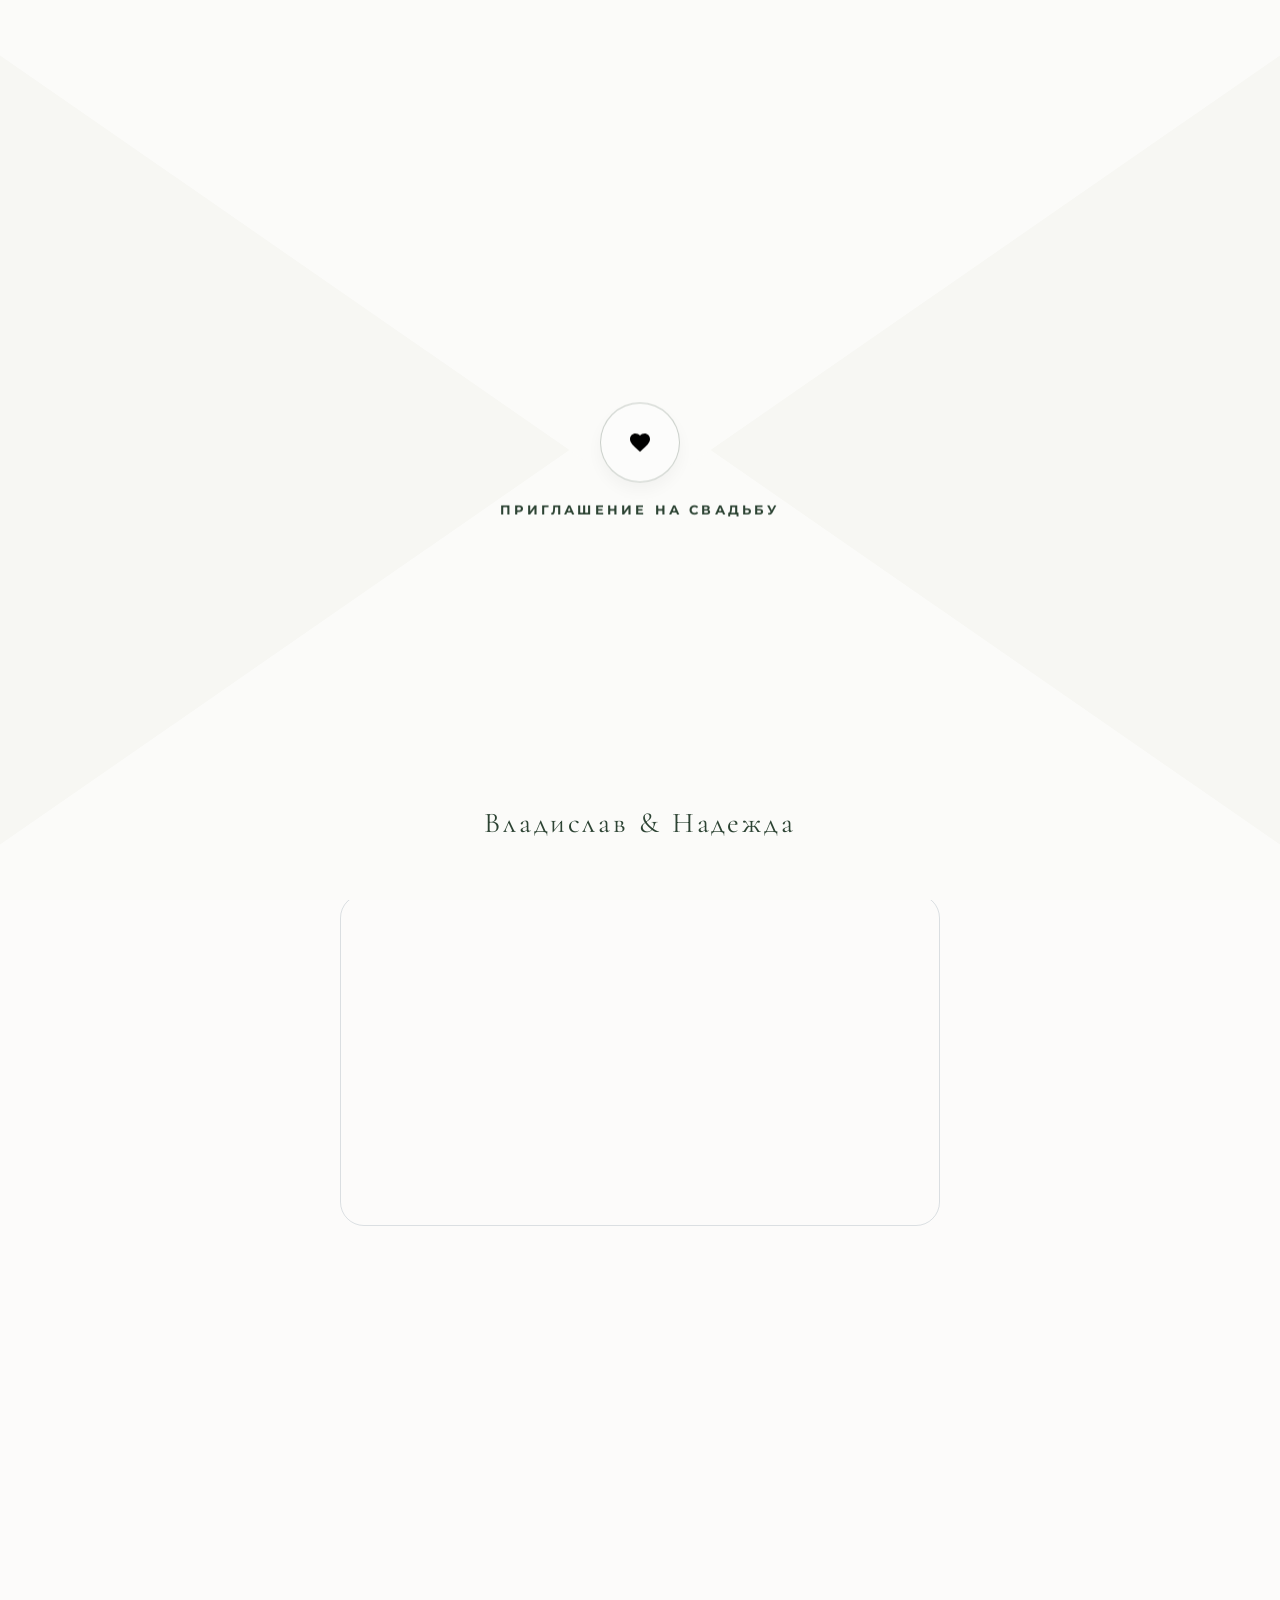
<file: index.html>
<!doctype html>
<html lang="ru">

<head>
  <meta charset="UTF-8" />
  <meta name="viewport" content="width=device-width, initial-scale=1.0" />
  <meta name="description" content="Приглашение на свадьбу Владислава и Надежды. 17 августа 2026 года." />
  <meta name="theme-color" content="#fcfbfa" media="(prefers-color-scheme: light)" />
  <meta name="theme-color" content="#1c3d5a" media="(prefers-color-scheme: dark)" />
  <meta property="og:type" content="website" />
  <meta property="og:title" content="Приглашение на свадьбу Владислава и Надежды" />
  <meta property="og:description" content="17 августа 2026 года. Будем рады вашему присутствию!" />
  <meta property="og:image" content="https://17-08-date.ru/src/images/header/hero-bg.webp" />
  <meta property="og:url" content="https://17-08-date.ru" />
  <meta property="og:locale" content="ru_RU" />
  <title>Приглашение на свадьбу Владислава и Надежды</title>
  <link rel="stylesheet" href="https://unpkg.com/aos@next/dist/aos.css" />
  <link rel="stylesheet" href="src/scss/main.css" />
  <link rel="preconnect" href="https://fonts.googleapis.com" />
  <link rel="preconnect" href="https://fonts.gstatic.com" crossorigin />
  <link
    href="https://fonts.googleapis.com/css2?family=Cormorant+Garamond:wght@300;400;500;600;700&family=Montserrat:wght@300;400;500;600&display=swap"
    rel="stylesheet" />
  <link rel="apple-touch-icon" sizes="180x180" href="src/assets/favicon/apple-touch-icon.png" />
  <link rel="icon" type="image/png" sizes="32x32" href="src/assets/favicon/favicon-32x32.png" />
  <link rel="icon" type="image/png" sizes="16x16" href="src/assets/favicon/favicon-16x16.png" />
  <link rel="shortcut icon" href="src/assets/favicon/favicon.ico" />
  <link rel="manifest" href="src/assets/favicon/site.webmanifest" />
</head>

<body>
  <div id="app" class="page-wrapper">
    <div id="header-component"></div>
    <div id="welcome-component"></div>
    <div id="calendar-component"></div>
    <div id="countdown-component"></div>
    <div id="location-component"></div>
    <div id="timing-component"></div>
    <div id="info-component"></div>
    <div id="rsvp-component"></div>

    <div id="map-modal-component"></div>
    <div id="audio-component"></div>
  </div>

  <script src="https://unpkg.com/aos@next/dist/aos.js"></script>
  <script type="module" src="src/js/main.js"></script>
</body>

</html>
</file>
<file: src/scss/main.css>
*,*::before,*::after{box-sizing:border-box;margin:0;padding:0}html,body{margin:0;padding:0;min-height:100dvh;background-color:#fcfbfa;color:#3d3d3d;font-family:"Montserrat",sans-serif}body{overflow-x:hidden;overflow-y:auto}input,button,textarea,select{font:inherit;-webkit-appearance:none;appearance:none}.calendar,.timing,.rsvp{position:relative;z-index:10;background-color:#fcfbfa}.location{position:relative;z-index:20;background-color:#fcfbfa}.countdown{position:relative;z-index:30;background-color:#fcfbfa}.header{position:fixed;top:0;left:0;width:100%;height:var(--vh-height, 100vh);z-index:1;overflow:hidden;background-color:rgba(0,0,0,0)}.header:focus{outline:none}.header__bg{position:absolute;top:0;left:0;width:100%;height:100%;background-color:#c5beb2}.header__photo{display:block;width:100%;height:100%;object-fit:cover;object-position:center center;will-change:transform;transform-origin:center center}.header__overlay{position:absolute;top:0;left:0;width:100%;height:100%;z-index:2;pointer-events:none;background:linear-gradient(180deg, rgba(61, 61, 61, 0.4) 0%, rgba(61, 61, 61, 0.28) 8%, rgba(61, 61, 61, 0.15) 16%, rgba(61, 61, 61, 0.05) 24%, rgba(61, 61, 61, 0) 35%, rgba(61, 61, 61, 0) 65%, rgba(61, 61, 61, 0.05) 76%, rgba(61, 61, 61, 0.15) 84%, rgba(61, 61, 61, 0.28) 92%, rgba(61, 61, 61, 0.4) 100%)}.header__dimmer{position:absolute;top:0;left:0;width:100%;height:100%;z-index:3;background-color:#000;opacity:0;will-change:opacity;pointer-events:none}.header__content{position:absolute;inset:0;z-index:4;display:flex;flex-direction:column;justify-content:space-between;align-items:center;width:100%;height:100%;padding:60px 24px 78px;box-sizing:border-box}.header__meta{display:flex;flex-direction:column;align-items:center;gap:6px}.header__badge{font-family:"Montserrat",sans-serif;font-size:12px;font-weight:600;text-transform:uppercase;letter-spacing:.5em;color:hsla(0,0%,100%,.9);margin:0;text-indent:.5em;text-shadow:0 2px 8px rgba(0,0,0,.4)}.header__year{font-family:"Cormorant Garamond",serif;font-size:16px;font-style:italic;color:hsla(0,0%,100%,.6);letter-spacing:.2em;margin:0}.header__main{position:relative;width:100%;display:flex;justify-content:center;align-items:center;padding:40px 0}.header__amp{position:absolute;font-family:"Cormorant Garamond",serif;font-size:240px;font-style:italic;font-weight:300;color:hsla(0,0%,100%,.35);line-height:1;user-select:none;pointer-events:none;z-index:1;mix-blend-mode:overlay}@media(min-width: 768px){.header__amp{font-size:400px}}.header__names{display:flex;flex-direction:column;align-items:center;gap:36px;margin:0;position:relative;z-index:2}.header__names:focus{outline:none}.header__name{font-family:"Cormorant Garamond",serif;font-size:40px;font-weight:600;text-transform:uppercase;line-height:1.2;color:#fff;letter-spacing:.15em;text-indent:.15em;text-shadow:0 4px 20px rgba(0,0,0,.5)}@media(min-width: 768px){.header__name{font-size:64px}}.header__date{display:flex;align-items:center;justify-content:center;backdrop-filter:blur(2px);background-color:hsla(0,0%,100%,.05);padding:8px 32px;border-radius:50px;border:1px solid hsla(0,0%,100%,.15);box-shadow:0 10px 30px rgba(0,0,0,.25)}.header__date-segment{display:flex;align-items:center;justify-content:center;padding:0 20px}.header__date-segment:not(:last-child){border-right:1px solid hsla(0,0%,100%,.2)}.header__date-num{font-family:"Montserrat",sans-serif;font-size:24px;font-weight:500;color:#fff;letter-spacing:.15em;text-indent:.15em;font-variant-numeric:tabular-nums;text-shadow:0 2px 10px rgba(0,0,0,.3)}@media(min-width: 768px){.header__date-num{font-size:32px}}@keyframes headerZoom{from{transform:scale(1) translateZ(0)}to{transform:scale(1.15) translateZ(0)}}@keyframes headerDim{from{opacity:0}to{opacity:.7}}@keyframes headerExit{0%,99%{visibility:visible;transform:translateY(0)}100%{visibility:hidden;transform:translateY(-100%)}}@supports(animation-timeline: scroll()){.header{animation:headerExit linear both;animation-timeline:scroll(root);animation-range:0 calc(var(--vh-height, 100vh) - 54px)}.header__photo{animation:headerZoom linear both;animation-timeline:scroll(root);animation-range:0 calc(var(--vh-height, 100vh) - 54px);will-change:transform}.header__dimmer{animation:headerDim linear both;animation-timeline:scroll(root);animation-range:0 calc(var(--vh-height, 100vh) - 54px);will-change:opacity}}@media(prefers-reduced-motion: reduce){.header__photo,.header__dimmer{animation:none !important}}.welcome{position:relative;z-index:10;margin-top:calc(var(--vh-height, 100vh) - 54px);background-color:#fcfbfa;border-radius:32px 32px 0 0;box-shadow:0 -20px 40px rgba(44,67,51,.15);padding:24px 16px 40px;transform:translate3d(0, 0, 0);transition:border-radius .4s cubic-bezier(0.16, 1, 0.3, 1),box-shadow .4s cubic-bezier(0.16, 1, 0.3, 1)}.welcome--docked{border-radius:0;box-shadow:none}.welcome__container{width:90%;max-width:600px;margin:0 auto;display:flex;flex-direction:column;align-items:center}.welcome__handle{width:36px;height:6px;margin:0 auto 24px;display:flex;justify-content:center;align-items:center;position:relative;cursor:pointer;-webkit-tap-highlight-color:rgba(0,0,0,0);padding:20px 0;margin-top:-20px;margin-bottom:4px;transition:scale .1s ease,opacity .3s ease;animation:handleBounce 2s infinite ease-in-out}.welcome__handle:active{scale:.85}.welcome__handle::before,.welcome__handle::after{content:"";width:20px;height:5px;background-color:#1c3d5a;border-radius:3px;transition:transform .4s cubic-bezier(0.16, 1, 0.3, 1);position:absolute;top:calc(50% - 2.5px)}.welcome__handle::before{right:50%;transform-origin:right center;transform:rotate(-25deg);margin-right:-1.5px}.welcome__handle::after{left:50%;transform-origin:left center;transform:rotate(25deg);margin-left:-1.5px}.welcome--scrolled .welcome__handle{animation:none}.welcome--scrolled .welcome__handle::before,.welcome--scrolled .welcome__handle::after{transform:rotate(0deg)}.welcome--docked .welcome__handle{opacity:0}.welcome__card{width:100%;padding:32px 20px;border:1px solid rgba(28,61,90,.15);border-radius:24px;background-color:rgba(0,0,0,0);text-align:center}@media(min-width: 768px){.welcome__card{padding:44px 32px}}.welcome__title{font-family:"Cormorant Garamond",serif;font-size:1.8rem;font-weight:400;color:#1c3d5a;margin-bottom:16px;letter-spacing:.02em}@media(min-width: 768px){.welcome__title{font-size:2.2rem}}.welcome__line-divider{display:flex;align-items:center;justify-content:center;width:100%;margin-bottom:24px}.welcome__line-divider::before,.welcome__line-divider::after{content:"";height:1px;width:40px;background-color:rgba(28,61,90,.25)}.welcome__line-node{width:6px;height:6px;border:1px solid rgba(28,61,90,.5);transform:rotate(45deg);margin:0 10px;display:inline-block}.welcome__content{display:flex;flex-direction:column;gap:16px;margin-bottom:32px}.welcome__text{font-family:"Montserrat",sans-serif;font-size:.9rem;line-height:1.65;color:#3d3d3d}@media(min-width: 768px){.welcome__text{font-size:.98rem}}.welcome__text--intro{font-weight:300}.welcome__text--action{font-weight:500;color:#1c3d5a;letter-spacing:.01em}.welcome__highlight{font-family:"Cormorant Garamond",serif;font-size:1.05em;font-style:italic;color:#1c3d5a;font-weight:400}.welcome__date-box{display:flex;justify-content:center;width:100%}.welcome__date-border{display:inline-flex;flex-direction:column;align-items:center;border-top:1px solid rgba(28,61,90,.15);padding:12px 36px}.welcome__date-header{font-family:"Montserrat",sans-serif;font-size:.65rem;font-weight:600;letter-spacing:.2em;color:rgba(28,61,90,.5);margin-bottom:4px}.welcome__date{font-family:"Montserrat",sans-serif;font-size:1.4rem;font-weight:500;letter-spacing:.08em;color:#1c3d5a;font-variant-numeric:tabular-nums;margin-bottom:2px}@media(min-width: 768px){.welcome__date{font-size:1.6rem}}.welcome__date-footer{font-family:"Cormorant Garamond",serif;font-size:.8rem;font-style:italic;letter-spacing:.1em;color:rgba(61,61,61,.7)}@keyframes handleBounce{0%,100%{transform:translateY(0)}50%{transform:translateY(-6px)}}@keyframes handleFade{to{opacity:0}}@keyframes handleFlattenLeft{to{transform:rotate(0deg)}}@keyframes handleFlattenRight{to{transform:rotate(0deg)}}@supports(animation-timeline: scroll()){.welcome__handle{animation:handleBounce 2s infinite ease-in-out,handleFade linear both;animation-timeline:auto,scroll(root);animation-range:normal,0 calc(var(--vh-height, 100vh) - 54px)}.welcome__handle::before{animation:handleFlattenLeft linear both;animation-timeline:scroll(root);animation-range:0 40px}.welcome__handle::after{animation:handleFlattenRight linear both;animation-timeline:scroll(root);animation-range:0 40px}}@media(prefers-reduced-motion: reduce){.welcome__handle,.welcome__handle::before,.welcome__handle::after{animation:none !important}}.calendar{padding:40px 16px;background-color:#fcfbfa}.calendar__container{max-width:600px;margin:0 auto;font-family:"Montserrat",sans-serif}.calendar__header{text-align:center;margin-bottom:32px}.calendar__month{font-family:"Cormorant Garamond",serif;font-size:1.4rem;font-weight:400;color:#1c3d5a;text-transform:capitalize;letter-spacing:.03em;margin:0}.calendar__weekdays,.calendar__days{display:grid;grid-template-columns:repeat(7, 1fr);justify-items:center;align-items:center}.calendar__weekdays{font-size:.75rem;font-weight:600;color:rgba(61,61,61,.4);margin-bottom:16px;text-transform:uppercase;letter-spacing:.15em;border-bottom:1px solid rgba(28,61,90,.08);padding-bottom:8px;width:100%}.calendar__days{row-gap:14px;margin-bottom:32px}.calendar__day{display:flex;align-items:center;justify-content:center;width:38px;height:38px;font-size:.95rem;color:#3d3d3d;position:relative;z-index:1}.calendar__day--empty{visibility:hidden}.calendar__day--weekend{color:rgba(28,61,90,.6)}.calendar__day--highlighted{color:#fcfbfa;font-weight:600;border-radius:0 !important}.calendar__day--highlighted::before,.calendar__day--highlighted::after{content:"";position:absolute;top:50%;left:50%;width:20px;height:32px;background-color:#1c3d5a;border-radius:20px 20px 0 0;z-index:-1}.calendar__day--highlighted::before{transform:translate3d(calc(-50% - 5px), -50%, 0) rotate(-45deg);animation:heartPulseLeft 1.4s cubic-bezier(0.25, 0.8, 0.25, 1) infinite}.calendar__day--highlighted::after{transform:translate3d(calc(-50% + 5px), -50%, 0) rotate(45deg);animation:heartPulseRight 1.4s cubic-bezier(0.25, 0.8, 0.25, 1) infinite}@media(prefers-reduced-motion: reduce){.calendar__day--highlighted::before,.calendar__day--highlighted::after{animation:none}}.calendar__date-box{display:flex;justify-content:center;width:100%;margin-bottom:40px}.calendar__date-border{display:inline-flex;flex-direction:column;align-items:center;padding:24px 40px;border:1px solid rgba(28,61,90,.15);border-radius:24px;background-color:rgba(28,61,90,.02);box-shadow:0 10px 30px rgba(28,61,90,.04)}.calendar__date-header{font-family:"Montserrat",sans-serif;font-size:.75rem;font-weight:600;letter-spacing:.25em;text-transform:uppercase;color:rgba(28,61,90,.6);margin-bottom:10px}.calendar__date{font-family:"Cormorant Garamond",serif;font-size:2.8rem;font-weight:400;letter-spacing:.05em;line-height:1;color:#1c3d5a;font-variant-numeric:tabular-nums}@keyframes heartPulseLeft{0%{transform:translate3d(calc(-50% - 5px), -50%, 0) rotate(-45deg) scale(1)}14%{transform:translate3d(calc(-50% - 5px), -50%, 0) rotate(-45deg) scale(1.12)}28%{transform:translate3d(calc(-50% - 5px), -50%, 0) rotate(-45deg) scale(1)}42%{transform:translate3d(calc(-50% - 5px), -50%, 0) rotate(-45deg) scale(1.12)}70%{transform:translate3d(calc(-50% - 5px), -50%, 0) rotate(-45deg) scale(1)}100%{transform:translate3d(calc(-50% - 5px), -50%, 0) rotate(-45deg) scale(1)}}@keyframes heartPulseRight{0%{transform:translate3d(calc(-50% + 5px), -50%, 0) rotate(45deg) scale(1)}14%{transform:translate3d(calc(-50% + 5px), -50%, 0) rotate(45deg) scale(1.12)}28%{transform:translate3d(calc(-50% + 5px), -50%, 0) rotate(45deg) scale(1)}42%{transform:translate3d(calc(-50% + 5px), -50%, 0) rotate(45deg) scale(1.12)}70%{transform:translate3d(calc(-50% + 5px), -50%, 0) rotate(45deg) scale(1)}100%{transform:translate3d(calc(-50% + 5px), -50%, 0) rotate(45deg) scale(1)}}.countdown{padding:40px 16px;background-color:#fcfbfa;display:flex;justify-content:center;align-items:center}.countdown__container{max-width:600px;width:100%;text-align:center}.countdown__photo-wrapper{width:100%;max-width:260px;margin:0 auto;position:relative;border-radius:24px;border:1px solid rgba(28,61,90,.15);padding:8px;background-color:rgba(28,61,90,.02);box-shadow:0 10px 30px rgba(28,61,90,.04)}.countdown__photo{width:100%;aspect-ratio:3/4;object-fit:cover;border-radius:16px;display:block}.countdown__content{position:relative;z-index:2;margin:-50px auto 0;width:100%;max-width:480px;background-color:rgba(252,251,250,.85);backdrop-filter:blur(12px);-webkit-backdrop-filter:blur(12px);transform:translate3d(0, 0, 0);border-radius:24px;padding:32px 16px;border:1px solid rgba(28,61,90,.1);box-shadow:0 15px 40px rgba(28,61,90,.08)}.countdown__subtitle{font-family:"Montserrat",sans-serif;font-size:.875rem;letter-spacing:2px;text-transform:uppercase;color:rgba(44,67,51,.7);margin-bottom:24px}.countdown__timer{display:flex;justify-content:center;align-items:flex-start;gap:4px}.countdown__item{display:flex;flex-direction:column;align-items:center;min-width:64px}.countdown__digits{font-family:"Cormorant Garamond",serif;font-size:2.25rem;font-weight:300;color:#2c4333;line-height:1;font-variant-numeric:tabular-nums;transition:opacity .12s ease-in-out,transform .12s ease-in-out;will-change:opacity,transform}.countdown__digits--changing{opacity:0;transform:scale(0.96)}.countdown__label{font-family:"Montserrat",sans-serif;font-size:.6875rem;text-transform:uppercase;letter-spacing:1px;color:rgba(44,67,51,.5);margin-top:8px;width:100%;text-align:center}.countdown__divider{font-family:"Cormorant Garamond",serif;font-size:2.25rem;font-weight:300;color:rgba(44,67,51,.3);line-height:1;user-select:none}@media(min-width: 768px){.countdown{padding:60px 40px}.countdown__photo-wrapper{max-width:320px;margin-bottom:0}.countdown__content{margin-top:-46px;padding:48px 32px;max-width:600px}.countdown__subtitle{font-size:1rem;margin-bottom:32px}.countdown__timer{gap:16px}.countdown__item{min-width:104px}.countdown__digits,.countdown__divider{font-size:4.5rem}.countdown__label{font-size:.8125rem;margin-top:12px}}.location{display:flex;justify-content:center;align-items:center;padding:40px 16px;background-color:#fcfbfa}.location__container{display:flex;flex-direction:column;align-items:center;width:90%;max-width:600px}.location__frame{position:relative;width:100%;padding:48px 20px 32px;border:1px solid rgba(28,61,90,.25);border-radius:140px 140px 40px 40px;background-color:#fcfbfa;text-align:center;box-shadow:0 20px 60px rgba(28,61,90,.08)}.location__title{font-family:"Cormorant Garamond",serif;font-size:2.6rem;font-weight:400;color:#1c3d5a;margin-bottom:16px}.location__divider{width:50%;height:1px;background-color:rgba(28,61,90,.35);margin:0 auto 20px}.location__type{font-family:"Montserrat",sans-serif;font-size:.7rem;font-weight:600;letter-spacing:.2em;color:rgba(28,61,90,.65);margin-bottom:12px}.location__name{font-family:"Cormorant Garamond",serif;font-size:1.8rem;font-weight:400;color:#1c3d5a;margin-bottom:8px}.location__address{font-family:"Montserrat",sans-serif;font-size:.85rem;line-height:1.6;color:#3d3d3d;margin-bottom:24px}.location__time-badge{display:inline-flex;flex-direction:column;align-items:center;border-top:1px solid rgba(28,61,90,.15);border-bottom:1px solid rgba(28,61,90,.15);padding:8px 28px;margin-bottom:32px}.location__time-label{font-family:"Montserrat",sans-serif;font-size:.65rem;font-weight:500;letter-spacing:.1em;color:rgba(61,61,61,.5);margin-bottom:2px}.location__time-value{font-family:"Montserrat",sans-serif;font-size:1.35rem;font-weight:500;letter-spacing:.05em;color:#1c3d5a;font-variant-numeric:tabular-nums}.location__preview{position:relative;width:100%;margin-bottom:32px;border-radius:24px 24px 16px 16px;overflow:hidden;background-color:#c5beb2}.location__image-wrapper{position:relative;width:100%;aspect-ratio:16/11}.location__photo{position:absolute;top:0;left:0;width:100%;height:100%;object-fit:cover;z-index:2;display:block}.location__photo-placeholder{position:absolute;top:0;left:0;width:100%;height:100%;z-index:1;background:linear-gradient(135deg, #c5beb2 0%, #a39b8c 100%)}.location__preview-overlay{position:absolute;bottom:0;left:0;right:0;z-index:3;padding:16px;background:linear-gradient(to top, rgba(28, 61, 90, 0.75) 0%, rgba(28, 61, 90, 0) 100%)}.location__button{background-color:rgba(0,0,0,0);color:#1c3d5a;border:1px solid #1c3d5a;border-radius:100px;padding:16px 32px;font-family:"Montserrat",sans-serif;font-size:.8rem;font-weight:600;letter-spacing:.1em;text-transform:uppercase;cursor:pointer;width:100%;max-width:260px;transition:background-color .25s ease,color .25s ease,transform .15s ease;-webkit-appearance:none}.location__button:active{transform:scale(0.97)}@media(min-width: 768px){.location__button:hover{background-color:#1c3d5a;color:#fff}}.timing{background-color:#fcfbfa;padding:40px 16px;width:100%;overflow:hidden}.timing__inner{max-width:600px;margin:0 auto}.timing__title{font-family:"Cormorant Garamond",serif;color:#2c4333;text-align:center;font-size:2rem;font-weight:400;letter-spacing:.15em;margin-bottom:50px}.timing__list{display:flex;flex-direction:column;gap:25px}.timing__row{display:flex;align-items:center;justify-content:space-between;width:100%;gap:15px}.timing__row--reverse{flex-direction:row-reverse}.timing__col{flex:1}.timing__col--caption{display:flex;flex-direction:column;justify-content:flex-end;height:100%;padding-bottom:8px;border-bottom:1px solid rgba(44,67,51,.3)}.timing__col--time{display:flex;justify-content:flex-start}.timing__row:not(.timing__row--reverse) .timing__col--time{justify-content:flex-end}.timing__row:not(.timing__row--reverse) .timing__col--caption{text-align:left}.timing__row--reverse .timing__col--time{justify-content:flex-start}.timing__row--reverse .timing__col--caption{text-align:right}.timing__caption{font-family:"Montserrat",sans-serif;color:#3d3d3d;font-size:1rem;font-weight:400;line-height:1.4;letter-spacing:.02em}.timing__time{font-family:"Cormorant Garamond",serif;color:rgba(44,67,51,.15);font-size:3.5rem;line-height:1;font-variant-numeric:tabular-nums;font-weight:300}@media(min-width: 768px){.timing{padding:60px 40px}.timing__inner{max-width:700px}.timing__time{font-size:5rem}.timing__caption{font-size:1.15rem}}.map-modal{position:fixed;top:0;left:0;width:100%;height:100%;z-index:2000;display:flex;justify-content:center;align-items:center;opacity:0;pointer-events:none;transition:opacity .35s cubic-bezier(0.25, 0.46, 0.45, 0.94)}.map-modal--active{opacity:1;pointer-events:auto}.map-modal--active .map-modal__container{transform:scale(1)}.map-modal__overlay{position:absolute;top:0;left:0;width:100%;height:100%;background-color:rgba(61,61,61,.5);backdrop-filter:blur(8px)}.map-modal__container{position:relative;width:100%;height:100vh;height:100dvh;background-color:#fcfbfa;transform:scale(0.96);transition:transform .35s cubic-bezier(0.25, 0.46, 0.45, 0.94);display:flex;flex-direction:column}.map-modal__close{position:absolute;top:50px;right:20px;z-index:2010;background-color:#2c4333;color:#fff;border:none;border-radius:50%;width:48px;height:48px;font-size:28px;line-height:1;cursor:pointer;display:flex;justify-content:center;align-items:center;box-shadow:0 4px 16px rgba(44,67,51,.2);-webkit-appearance:none;transition:transform .2s ease,background-color .2s ease}.map-modal__close:active{transform:scale(0.9)}@media(min-width: 768px){.map-modal__close:hover{transform:scale(1.05);background-color:rgb(54.1081081081,82.3918918919,62.7162162162)}}.map-modal__content{width:100%;height:100%;overflow:hidden}.rsvp{position:relative;z-index:10;background-color:#fcfbfa;padding:24px 16px}@media(min-width: 768px){.rsvp{padding:40px 16px}}.rsvp__container{max-width:600px;margin:0 auto;padding:24px 16px;background-color:#fcfbfa;border-radius:32px;box-shadow:0 15px 40px rgba(28,61,90,.04);border:1px solid rgba(28,61,90,.08)}@media(min-width: 768px){.rsvp__container{padding:56px 32px}}.rsvp__title{text-align:center;font-family:"Cormorant Garamond",serif;font-size:24px;font-weight:400;line-height:1.2;color:#1c3d5a;letter-spacing:.05em;margin-bottom:20px}@media(min-width: 768px){.rsvp__title{font-size:36px;margin-bottom:36px}}.rsvp__form--hidden{display:none}.rsvp__intro{text-align:center;margin-bottom:20px;display:flex;flex-direction:column;align-items:center;gap:6px}@media(min-width: 768px){.rsvp__intro{margin-bottom:32px;gap:8px}}.rsvp__intro-title{display:block;font-family:"Cormorant Garamond",serif;font-size:clamp(.95rem,2.5vw,1.15rem);font-weight:400;line-height:1.3;color:rgba(28,61,90,.6)}@media(min-width: 768px){.rsvp__intro-title{font-size:1.2rem}}.rsvp__intro-desc{font-family:"Cormorant Garamond",serif;font-size:clamp(.9rem,2.2vw,1.05rem);font-weight:300;font-style:italic;line-height:1.4;color:rgba(61,61,61,.6);margin:0}@media(min-width: 768px){.rsvp__intro-desc{font-size:1.05rem}}.rsvp__fieldset{border:none;padding:0;margin:0 0 20px 0}@media(min-width: 768px){.rsvp__fieldset{margin:0 0 36px 0}}.rsvp__legend{font-family:"Montserrat",sans-serif;font-size:.75rem;font-weight:600;text-transform:uppercase;letter-spacing:.15em;line-height:1.4;color:rgba(28,61,90,.6);text-align:center;margin-bottom:12px;width:100%;display:block}@media(min-width: 768px){.rsvp__legend{margin-bottom:20px}}.rsvp__legend--hidden{position:absolute;width:1px;height:1px;padding:0;margin:-1px;overflow:hidden;clip:rect(0, 0, 0, 0);white-space:nowrap;border:0}.rsvp__legend--main{font-family:"Cormorant Garamond",serif;font-size:1.35rem;font-weight:400;text-transform:none;letter-spacing:0;color:#1c3d5a;margin-bottom:24px}@media(min-width: 768px){.rsvp__legend--main{margin-bottom:40px}}.rsvp__highlight-name{display:block;font-family:"Cormorant Garamond",serif;font-size:clamp(1.25rem,5vw,1.7rem);line-height:1.25;font-style:normal;font-weight:500;letter-spacing:.03em;color:#1c3d5a;margin:2px 0 4px;overflow-wrap:anywhere;word-break:break-word;max-width:100%}@media(min-width: 768px){.rsvp__highlight-name{font-size:clamp(1.5rem,3vw,1.9rem);margin:4px 0 6px}}.rsvp__deadline{display:flex;align-items:center;gap:6px;margin:16px auto 0;padding:10px 0;border-top:1px solid rgba(28,61,90,.12);border-bottom:1px solid rgba(28,61,90,.12);font-family:"Montserrat",sans-serif;font-size:.75rem;font-weight:500;color:rgba(61,61,61,.65);letter-spacing:.06em;width:fit-content;width:100%;justify-content:center}@media(min-width: 768px){.rsvp__deadline{margin-top:24px;padding:12px 0;font-size:.8rem}}.rsvp__highlight-date{font-weight:700;letter-spacing:.08em;color:#1c3d5a;margin-left:2px}.rsvp__label{font-family:"Montserrat",sans-serif;font-size:.75rem;font-weight:600;text-transform:uppercase;letter-spacing:.15em;line-height:1.5;color:rgba(28,61,90,.6);margin-bottom:12px;display:block;text-align:center}@media(min-width: 768px){.rsvp__label{margin-bottom:20px}}.rsvp__options{display:grid;gap:8px}@media(min-width: 768px){.rsvp__options{gap:12px}}.rsvp__options--3col{grid-template-columns:repeat(3, 1fr)}.rsvp__options--2col{grid-template-columns:repeat(2, 1fr);row-gap:10px}@media(min-width: 768px){.rsvp__options--2col{row-gap:14px}}.rsvp__error{font-family:"Montserrat",sans-serif;font-size:.75rem;font-weight:500;color:#c2410c;text-align:center;margin-top:10px;opacity:0;transform:translateY(-4px);transition:opacity .2s ease,transform .2s ease,visibility .2s ease;visibility:hidden;width:100%;display:block}.rsvp__error--visible{opacity:1;transform:translateY(0);visibility:visible}.rsvp__choice{display:block;cursor:pointer;position:relative;height:100%;-webkit-tap-highlight-color:rgba(0,0,0,0)}.rsvp__choice:active .rsvp__choice-block{transform:scale(0.96)}.rsvp__choice:has(.rsvp__input-hidden:disabled){cursor:not-allowed}.rsvp__choice--fullwidth{grid-column:1/-1}.rsvp__choice--alcohol .rsvp__choice-block{padding:11px 8px;min-height:44px;font-size:.78rem;border-radius:12px}@media(min-width: 768px){.rsvp__choice--alcohol .rsvp__choice-block{padding:16px 12px;min-height:54px;font-size:.9rem;border-radius:16px}}.rsvp__input-hidden{position:absolute;width:1px;height:1px;padding:0;margin:-1px;overflow:hidden;clip:rect(0, 0, 0, 0);white-space:nowrap;border:0}.rsvp__choice-block{display:flex;align-items:center;justify-content:center;padding:12px 8px;background-color:rgba(28,61,90,.02);border:1px solid rgba(28,61,90,.15);border-radius:16px;font-family:"Montserrat",sans-serif;font-size:.8rem;font-weight:500;color:#3d3d3d;text-align:center;min-height:44px;height:100%;-webkit-tap-highlight-color:rgba(0,0,0,0);transition:transform .15s cubic-bezier(0.16, 1, 0.3, 1),background-color .2s ease,border-color .2s ease,box-shadow .2s ease,color .15s ease,font-weight 0s}@media(min-width: 768px){.rsvp__choice-block{padding:16px 12px;min-height:54px;font-size:.9rem}}.rsvp__choice-block:hover{background-color:rgba(28,61,90,.04);border-color:rgba(28,61,90,.3)}.rsvp__input-hidden:checked+.rsvp__choice-block{background-color:#1c3d5a;border-color:#1c3d5a;color:#fff;font-weight:600;letter-spacing:.01em;box-shadow:0 6px 20px rgba(28,61,90,.25)}.rsvp__input-hidden:focus-visible+.rsvp__choice-block{outline:2px solid #1c3d5a;outline-offset:2px}.rsvp__input-hidden:disabled+.rsvp__choice-block{opacity:.4;pointer-events:none;background-color:rgba(28,61,90,.02);border-color:rgba(28,61,90,.05)}.rsvp__field{margin-bottom:24px}@media(min-width: 768px){.rsvp__field{margin-bottom:36px}}.rsvp__input-text{width:100%;height:40px;padding:8px 0;background-color:rgba(0,0,0,0);border:none;border-bottom:1px solid rgba(28,61,90,.15);font-family:"Montserrat",sans-serif;font-size:.95rem;color:#3d3d3d;outline:none;transition:border-bottom-color .3s ease}.rsvp__input-text:focus{border-bottom-color:#1c3d5a}.rsvp__input-text::placeholder{color:rgba(61,61,61,.4)}.rsvp__textarea{width:100%;min-height:70px;padding:14px;background-color:rgba(28,61,90,.02);border:1px solid rgba(28,61,90,.15);border-radius:16px;font-family:"Montserrat",sans-serif;font-size:.95rem;color:#3d3d3d;line-height:1.5;resize:vertical;outline:none;appearance:none;-webkit-appearance:none;transition:all .3s ease}@media(min-width: 768px){.rsvp__textarea{min-height:100px;padding:16px}}.rsvp__textarea:hover{background-color:rgba(28,61,90,.04);border-color:rgba(28,61,90,.3)}.rsvp__textarea:focus{background-color:rgba(0,0,0,0);border-color:#1c3d5a}.rsvp__textarea::placeholder{color:rgba(61,61,61,.4);font-size:.9rem}.rsvp__textarea:disabled{opacity:.4;cursor:not-allowed;background-color:rgba(28,61,90,.02);border-color:rgba(28,61,90,.05)}.rsvp__submit{display:block;width:100%;padding:17px;background-color:rgba(28,61,90,.06);color:#1c3d5a;border:1px solid rgba(28,61,90,.35);border-radius:16px;font-family:"Montserrat",sans-serif;font-size:.78rem;font-weight:600;letter-spacing:.18em;text-transform:uppercase;cursor:pointer;appearance:none;-webkit-appearance:none;-webkit-tap-highlight-color:rgba(0,0,0,0);transition:transform .1s ease,background-color .25s ease,border-color .25s ease,color .25s ease,box-shadow .25s ease}@media(min-width: 768px){.rsvp__submit{padding:19px;font-size:.82rem}}.rsvp__submit:hover:not(:disabled){background-color:rgba(28,61,90,.12);border-color:rgba(28,61,90,.6);box-shadow:0 4px 16px rgba(28,61,90,.1)}.rsvp__submit:active:not(:disabled){transform:scale(0.97)}.rsvp__submit:disabled{background-color:rgba(28,61,90,.03);border-color:rgba(28,61,90,.12);color:rgba(28,61,90,.35);cursor:not-allowed}.rsvp__success-wrapper{min-height:360px;display:flex;flex-direction:column;justify-content:center;align-items:center;transition:all .3s ease}@media(min-width: 768px){.rsvp__success-wrapper{min-height:440px}}.rsvp__success-wrapper.rsvp__success--hidden{display:none}.rsvp__success{width:100%;height:100%;flex-grow:1;display:flex;flex-direction:column;align-items:center;opacity:0;animation:rsvpFadeIn .6s cubic-bezier(0.16, 1, 0.3, 1) forwards}.rsvp__success-icon{display:block;width:32px;height:32px;color:rgba(28,61,90,.7);margin:0 auto 12px;stroke-dasharray:50;stroke-dashoffset:50;animation:rsvpStroke .8s cubic-bezier(0.16, 1, 0.3, 1) .2s forwards;flex-shrink:0}@media(min-width: 768px){.rsvp__success-icon{width:40px;height:40px;margin-bottom:16px}}.rsvp__success-title{font-family:"Montserrat",sans-serif;font-size:.7rem;font-weight:500;text-transform:uppercase;letter-spacing:.2em;color:rgba(28,61,90,.5);margin-bottom:16px;text-align:center;flex-shrink:0}@media(min-width: 768px){.rsvp__success-title{font-size:.75rem;margin-bottom:24px}}.rsvp__photo-wrapper{width:100%;max-width:300px;height:auto;flex-shrink:1;min-height:180px;margin:16px auto;position:relative;border-radius:16px;border:1px solid rgba(28,61,90,.12);padding:4px;background-color:rgba(28,61,90,.02);box-shadow:0 8px 24px rgba(28,61,90,.03);overflow:hidden;animation:fadeInScale .6s cubic-bezier(0.16, 1, 0.3, 1) forwards}@media(min-width: 768px){.rsvp__photo-wrapper{max-width:420px;min-height:240px;border-radius:24px;padding:8px;margin:24px auto}}.rsvp__photo{width:100%;height:100%;object-fit:cover;border-radius:12px;display:block}@media(min-width: 768px){.rsvp__photo{aspect-ratio:auto;height:100%;border-radius:16px}}.rsvp__success-message-block{display:flex;flex-direction:column;align-items:center;gap:6px;margin-bottom:24px}@media(min-width: 768px){.rsvp__success-message-block{gap:10px;margin-bottom:32px}}.rsvp__success-meet{font-family:"Cormorant Garamond",serif;font-size:1.6rem;font-weight:400;color:#1c3d5a;line-height:1.2}@media(min-width: 768px){.rsvp__success-meet{font-size:2.1rem}}.rsvp__success-signature{font-family:"Cormorant Garamond",serif;font-style:italic;font-size:1rem;font-weight:400;color:rgba(191,163,138,.95);line-height:1.3}@media(min-width: 768px){.rsvp__success-signature{font-size:1.25rem}}.rsvp__edit-btn{display:inline-block;padding:14px 28px;background-color:rgba(0,0,0,0);color:#1c3d5a;border:1px solid rgba(28,61,90,.25);border-radius:16px;font-family:"Montserrat",sans-serif;font-size:.8rem;font-weight:600;letter-spacing:.05em;text-transform:uppercase;cursor:pointer;-webkit-tap-highlight-color:rgba(0,0,0,0);transition:transform .1s ease,background-color .2s ease,border-color .2s ease}.rsvp__edit-btn:hover{background-color:rgba(28,61,90,.04);border-color:#1c3d5a}.rsvp__edit-btn:active{transform:scale(0.97)}@keyframes rsvpStroke{to{stroke-dashoffset:0}}@keyframes rsvpFadeIn{0%{opacity:0;transform:translateY(12px)}100%{opacity:1;transform:translateY(0)}}@keyframes fadeInScale{0%{opacity:0;transform:scale(0.95)}100%{opacity:1;transform:scale(1)}}.info{position:relative;z-index:10;background-color:#fcfbfa;padding:40px 16px;display:flex;justify-content:center}.info__container{width:100%;max-width:600px;display:flex;flex-direction:column;align-items:center}.info__section{width:100%;display:flex;flex-direction:column;align-items:center;text-align:center}.info__title{font-family:"Cormorant Garamond",serif;font-size:2rem;color:#1c3d5a;margin-bottom:24px;font-weight:400;letter-spacing:.05em;text-transform:uppercase}.info__text{font-family:"Montserrat",sans-serif;font-size:.95rem;line-height:1.7;color:#3d3d3d;margin-bottom:16px;max-width:520px}.info__text--center{font-size:1.1rem;color:#2c4333}.info__text--budget{font-style:italic;font-family:"Cormorant Garamond",serif;font-size:1.2rem;color:#1c3d5a}.info__text--sub{margin-bottom:28px}.info__accent-box{background-color:rgba(235,231,223,.4);border-left:2px solid #1c3d5a;padding:16px 20px;margin-top:12px;border-radius:0 12px 12px 0;max-width:480px}.info__accent-text{font-family:"Montserrat",sans-serif;font-size:.9rem;line-height:1.6;color:#3d3d3d;text-align:left}.info__highlight{color:#1c3d5a;font-weight:600}.info__medium{font-weight:500;color:#1c3d5a}.info__telegram-card{border:1px dashed rgba(28,61,90,.3);padding:24px 20px;border-radius:16px;margin-top:16px;background-color:rgba(252,251,250,.5);max-width:480px;display:flex;flex-direction:column;align-items:center}.info__telegram-text{font-family:"Montserrat",sans-serif;font-size:.85rem;line-height:1.6;color:#3d3d3d;opacity:.9;margin-bottom:16px}.info__telegram-link{color:#1c3d5a;font-weight:600;text-decoration:underline;text-underline-offset:2px;transition:opacity .2s ease}.info__telegram-link:hover{opacity:.8}.info__telegram-btn{display:inline-flex;align-items:center;justify-content:center;gap:8px;background-color:rgba(0,0,0,0);color:#1c3d5a;border:1px solid #1c3d5a;border-radius:100px;padding:12px 28px;font-family:"Montserrat",sans-serif;font-size:.8rem;font-weight:600;letter-spacing:.08em;text-transform:uppercase;text-decoration:none;cursor:pointer;transition:background-color .25s ease,color .25s ease,transform .15s ease,box-shadow .25s ease;-webkit-appearance:none;-webkit-tap-highlight-color:rgba(0,0,0,0)}.info__telegram-btn:active{transform:scale(0.97)}@media(min-width: 768px){.info__telegram-btn:hover{background-color:#1c3d5a;color:#fff;box-shadow:0 4px 12px rgba(28,61,90,.15)}}.info__telegram-icon{flex-shrink:0;transition:transform .25s ease}.info__telegram-btn:hover .info__telegram-icon{transform:translate(1px, -1px)}.info__divider{width:60px;height:1px;background-color:rgba(28,61,90,.15);margin:48px 0;position:relative}.info__divider::after{content:"";position:absolute;top:50%;left:50%;transform:translate(-50%, -50%) rotate(45deg);width:6px;height:6px;background-color:rgba(28,61,90,.25)}.info__contacts-layout{width:100%;display:flex;flex-direction:column;gap:24px;align-items:center;text-align:center}.info__media{flex-shrink:0;width:100%;max-width:320px}.info__photo{width:100%;aspect-ratio:4/5;object-fit:cover;object-position:center top;display:block;border-radius:16px;box-shadow:0 8px 32px rgba(28,61,90,.1)}.info__content{display:flex;flex-direction:column;gap:20px;align-items:center;width:100%}.info__content-sub{font-family:"Montserrat",sans-serif;font-size:.9rem;line-height:1.7;color:#3d3d3d;opacity:.8;max-width:340px}.info__person{display:flex;flex-direction:column;align-items:center;gap:6px;width:100%}.info__person-name{font-family:"Cormorant Garamond",serif;font-size:1.35rem;font-weight:400;color:#1c3d5a;letter-spacing:.04em;margin:0}.info__person-phone{display:inline-flex;align-items:center;gap:6px;font-family:"Montserrat",sans-serif;font-size:.88rem;letter-spacing:.06em;color:#3d3d3d;text-decoration:none;transition:opacity .2s ease;-webkit-tap-highlight-color:rgba(0,0,0,0)}.info__person-phone:hover{opacity:.55}.info__person-phone:active{opacity:.4}.info__person-icon{flex-shrink:0;color:#1c3d5a;opacity:.7}@media(min-width: 768px){.info{padding:60px 40px}.info__contacts-layout{flex-direction:column;align-items:center;text-align:center}.info__media{max-width:360px}.info__content{align-items:center}.info__content-sub{max-width:360px}.info__person{align-items:center}}.audio-control{position:fixed;bottom:24px;right:24px;z-index:150;pointer-events:auto;will-change:transform}.audio-control__button{position:relative;display:flex;align-items:center;justify-content:center;width:48px;height:48px;border:1px solid rgba(44,67,51,.12);border-radius:50%;background-color:#fcfbfa;color:#2c4333;cursor:pointer;box-shadow:0 4px 16px rgba(0,0,0,.05);transition:transform .2s cubic-bezier(0.25, 1, 0.5, 1),background-color .2s ease}.audio-control__button::after{content:"";position:absolute;top:0;left:0;width:100%;height:100%;border-radius:50%;box-shadow:0 0 0 2px rgba(44,67,51,.4);pointer-events:none;opacity:0;will-change:transform,opacity}@media(hover: hover){.audio-control__button:hover{transform:scale(1.06);background-color:rgba(252,251,250,.98)}}.audio-control__button:active{transform:scale(0.94)}.audio-control__icon{position:absolute;width:18px;height:18px;pointer-events:none;transition:opacity .25s ease,transform .25s ease;opacity:1;transform:scale(1)}.audio-control__icon--pause{opacity:0;transform:scale(0.6)}.audio-control--playing .audio-control__icon--play{opacity:0;transform:scale(0.6)}.audio-control--playing .audio-control__icon--pause{opacity:1;transform:scale(1)}.audio-control--playing .audio-control__button::after{animation:audioGlowRipple 2.5s infinite cubic-bezier(0.25, 1, 0.5, 1)}@keyframes audioGlowRipple{0%{transform:scale(1);opacity:.6}100%{transform:scale(1.4);opacity:0}}.intro-overlay{position:fixed;inset:0;z-index:9999;display:flex;justify-content:center;align-items:center;cursor:pointer;overflow:hidden;background-color:rgba(28,61,90,.3);backdrop-filter:blur(10px);-webkit-backdrop-filter:blur(10px);transition:background-color 2.2s ease,backdrop-filter 2.2s ease}.intro-overlay:has(.intro-envelope--opened),.intro-overlay--opened{background-color:rgba(28,61,90,0);backdrop-filter:blur(0px);-webkit-backdrop-filter:blur(0px);pointer-events:none}.intro-overlay__svg-clip{position:absolute;width:0;height:0;overflow:hidden}.intro-envelope{position:absolute;top:50%;left:50%;transform:translate(-50%, -50%);width:100vw;height:62.5vw;background-color:rgba(0,0,0,0);perspective:2000px;transform-style:preserve-3d;transition:transform 2.2s cubic-bezier(0.25, 1, 0.3, 1)}@media(max-aspect-ratio: 8/5){.intro-envelope{height:100vh;width:160vh}}.intro-envelope__back{position:absolute;inset:0;background-color:rgb(229.05,220.4,211.75);transition:opacity 2.2s cubic-bezier(0.25, 1, 0.3, 1)}.intro-envelope__flap{position:absolute;inset:0;will-change:transform,opacity;transform-style:preserve-3d;backface-visibility:hidden}.intro-envelope__flap--top{clip-path:url(#flap-top-clip);z-index:4;background-color:#fbfbf9;filter:drop-shadow(0 18px 25px rgba(0, 0, 0, 0.22)) drop-shadow(0 6px 12px rgba(0, 0, 0, 0.14));transform-origin:top center;transition:transform 2.2s cubic-bezier(0.4, 0, 0.2, 1),opacity 2.2s cubic-bezier(0.4, 0, 0.2, 1)}.intro-envelope__flap--bottom{clip-path:url(#flap-bottom-clip);z-index:3;background-color:#fbfbf9;filter:drop-shadow(0 -12px 18px rgba(0, 0, 0, 0.14)) drop-shadow(0 -3px 6px rgba(0, 0, 0, 0.08));display:flex;align-items:flex-end;justify-content:center;padding-bottom:100px;transform-origin:bottom center;transition:transform 2.2s cubic-bezier(0.4, 0, 0.2, 1),opacity 2.2s cubic-bezier(0.4, 0, 0.2, 1)}@media(min-width: 768px){.intro-envelope__flap--bottom{padding-bottom:60px}}.intro-envelope__flap--left{clip-path:url(#flap-left-clip);z-index:2;background-color:rgb(246.92,246.92,242.88);filter:drop-shadow(12px 0 18px rgba(0, 0, 0, 0.12)) drop-shadow(3px 0 6px rgba(0, 0, 0, 0.08));transform-origin:left center;transition:transform 2.2s cubic-bezier(0.4, 0, 0.2, 1),opacity 2.2s cubic-bezier(0.4, 0, 0.2, 1)}.intro-envelope__flap--right{clip-path:url(#flap-right-clip);z-index:1;background-color:rgb(246.92,246.92,242.88);filter:drop-shadow(-12px 0 18px rgba(0, 0, 0, 0.12)) drop-shadow(-3px 0 6px rgba(0, 0, 0, 0.08));transform-origin:right center;transition:transform 2.2s cubic-bezier(0.4, 0, 0.2, 1),opacity 2.2s cubic-bezier(0.4, 0, 0.2, 1)}.intro-envelope__bottom-text{font-family:"Cormorant Garamond",serif;font-size:1.4rem;color:#2c4333;letter-spacing:.1em}@media(min-width: 768px){.intro-envelope__bottom-text{font-size:1.8rem}}.intro-envelope__cta{position:absolute;top:50%;left:50%;transform:translate(-50%, -50%);z-index:10;text-align:center;pointer-events:none;display:flex;flex-direction:column;align-items:center;transition:opacity .35s cubic-bezier(0.25, 1, 0.3, 1),transform .35s cubic-bezier(0.25, 1, 0.3, 1);width:100%}.intro-envelope__text{font-family:"Montserrat",sans-serif;font-size:.8rem;font-weight:700;text-transform:uppercase;letter-spacing:.25em;color:#2c4333;margin:0;text-shadow:0 2px 8px hsla(0,0%,100%,.8)}.intro-envelope__seal-ring{margin:20px 0;width:80px;height:80px;display:flex;justify-content:center;align-items:center;background-color:hsla(0,0%,100%,.4);backdrop-filter:blur(8px);-webkit-backdrop-filter:blur(8px);color:#1c3d5a;border:1px solid rgba(44,67,51,.25);border-radius:50%;pointer-events:auto;cursor:pointer;box-shadow:0 8px 16px rgba(0,0,0,.04);transition:transform .4s cubic-bezier(0.16, 1, 0.3, 1),border-color .4s ease,box-shadow .4s ease;animation:sealPulse 2.5s infinite cubic-bezier(0.16, 1, 0.3, 1)}.intro-envelope__seal-ring svg{width:28px;height:28px;fill:currentColor;transition:transform .4s ease;filter:drop-shadow(0 2px 4px rgba(28, 61, 90, 0.2))}.intro-envelope__seal-ring:hover{transform:scale(1.05);border-color:#1c3d5a;box-shadow:0 12px 24px rgba(28,61,90,.15)}.intro-envelope__seal-ring:hover svg{transform:scale(1.1)}.intro-envelope--opened{pointer-events:none}.intro-envelope--opened .intro-envelope__cta{opacity:0;transform:translate(-50%, -50%) scale(0.8)}.intro-envelope--opened .intro-envelope__back{opacity:0}.intro-envelope--opened .intro-envelope__flap--top{transform:rotateX(180deg);opacity:0}.intro-envelope--opened .intro-envelope__flap--bottom{transform:translateY(100%);opacity:0}.intro-envelope--opened .intro-envelope__flap--left{transform:translateX(-100%);opacity:0}.intro-envelope--opened .intro-envelope__flap--right{transform:translateX(100%);opacity:0}@keyframes sealPulse{0%{box-shadow:0 0 0 0 rgba(28,61,90,.15)}70%{box-shadow:0 0 0 20px rgba(28,61,90,0)}100%{box-shadow:0 0 0 0 rgba(28,61,90,0)}}/*# sourceMappingURL=main.css.map */
</file>
